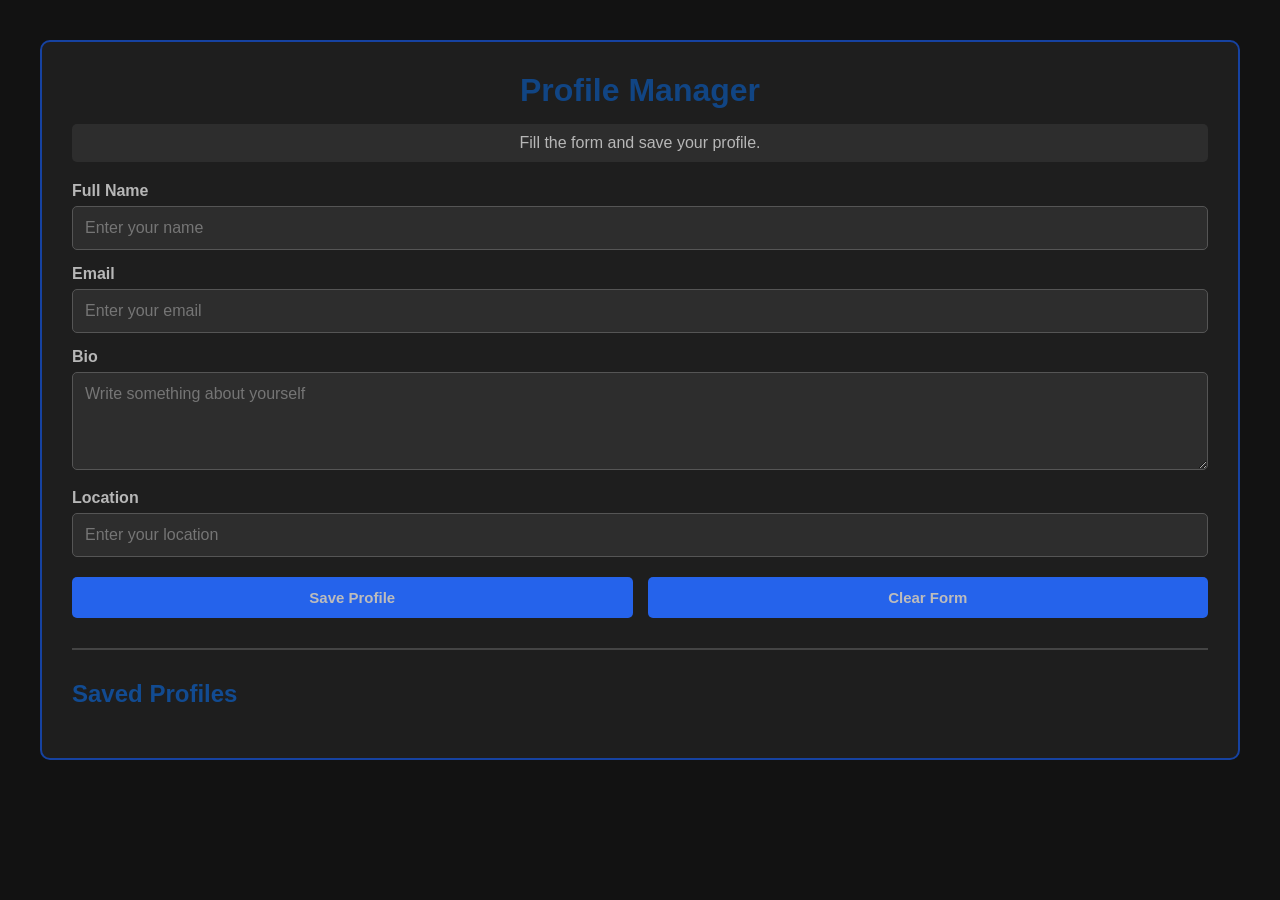
<file: Autosave-Dom/index.html>
<!DOCTYPE html>
<html lang="en">
<head>
    <meta charset="UTF-8">
    <meta name="viewport" content="width=device-width, initial-scale=1.0">
    <title>Profile Manager</title>
    <link rel="stylesheet" href="style.css">
</head>
<body>

    <div class="container">

        <h1>Profile Manager</h1>

        <p id="status">Fill the form and save your profile.</p>

        <!-- Profile Form -->
        <form id="form">

            <label for="name">Full Name</label>
            <input
                type="text"
                id="name"
                placeholder="Enter your name"
                required
            >

            <label for="email">Email</label>
            <input
                type="email"
                id="email"
                placeholder="Enter your email"
                required
            >

            <label for="bio">Bio</label>
            <textarea
                id="bio"
                rows="4"
                placeholder="Write something about yourself"
            ></textarea>

            <label for="location">Location</label>
            <input
                type="text"
                id="location"
                placeholder="Enter your location"
            >

            <div class="buttons">

                <button
                    type="button"
                    onclick="saveData()"
                >
                    Save Profile
                </button>

                <button
                    type="button"
                    onclick="clearData()"
                >
                    Clear Form
                </button>

            </div>

        </form>

        <hr>

        <h2>Saved Profiles</h2>

        <!-- All profile cards will appear here -->
        <div id="profileContainer">

        </div>

    </div>

    <script src="script.js"></script>

</body>
</html>
</file>
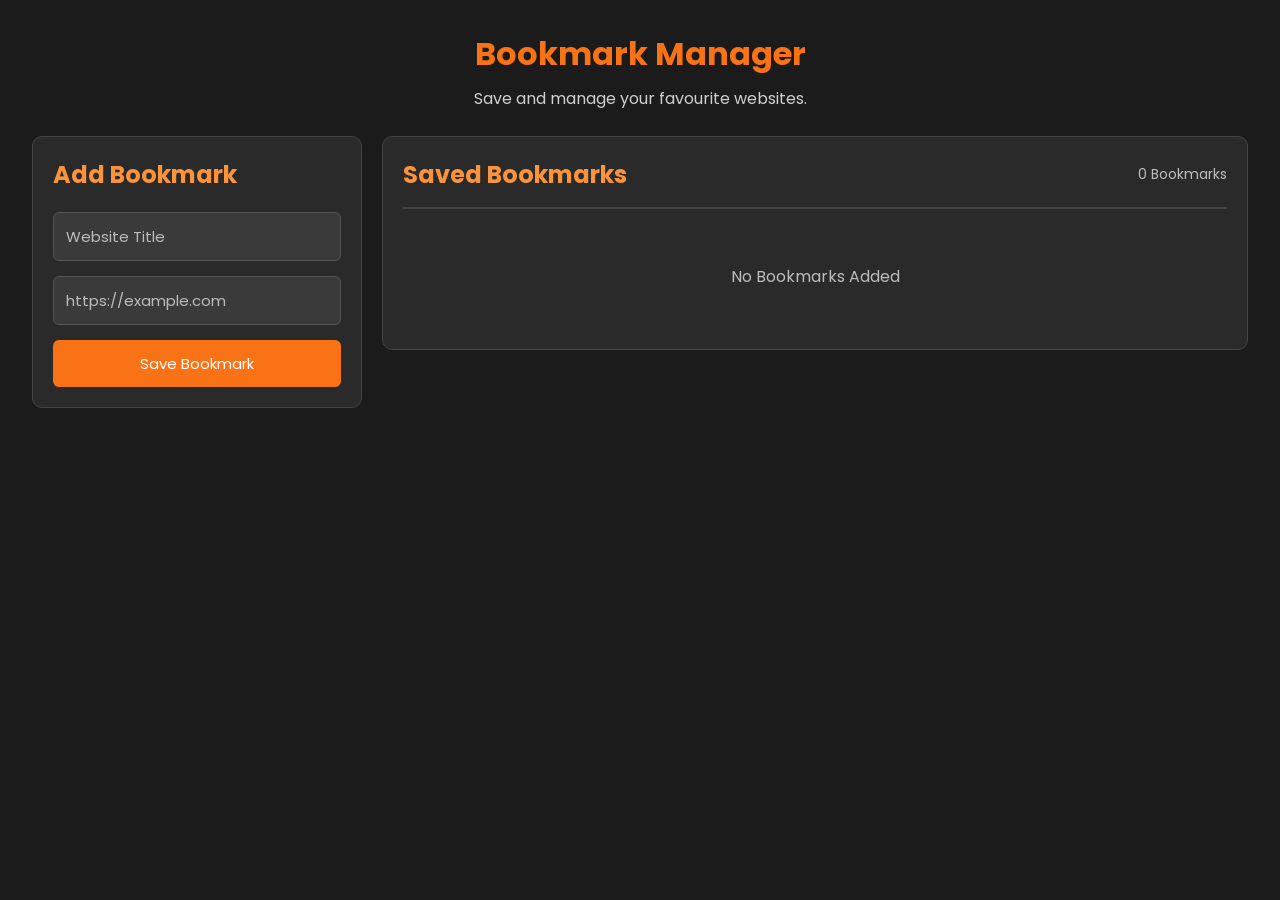
<file: bookmark-DOM/index.html>
<!DOCTYPE html>
<html lang="en">
<head>
    <meta charset="UTF-8">
    <meta name="viewport" content="width=device-width, initial-scale=1.0">
    <title>Bookmark Manager</title>

    <link rel="stylesheet" href="style.css">

    <link rel="preconnect" href="https://fonts.googleapis.com">

    <link rel="preconnect" href="https://fonts.gstatic.com" crossorigin>

    <link href="https://fonts.googleapis.com/css2?family=Poppins:wght@300;400;500;600&display=swap" rel="stylesheet">

</head>
<body>

<div class="container">

    <header>

        <h1>Bookmark Manager</h1>

        <p>Save and manage your favourite websites.</p>

    </header>

    <main class="wrapper">

        <!-- Left Side -->

        <section class="card">

            <h2>Add Bookmark</h2>

            <input
                type="text"
                id="title"
                placeholder="Website Title"
            >

            <input
                type="text"
                id="url"
                placeholder="https://example.com"
            >

            <button id="saveBtn">
                Save Bookmark
            </button>

        </section>

        <!-- Right Side -->

        <section class="bookmark-card">

            <div class="top">

                <h2>Saved Bookmarks</h2>

                <span id="count">0 Bookmarks</span>

            </div>

            <hr>

            <ul id="bookmarkList">

            </ul>

            <div id="emptyMessage">

                <p>No Bookmarks Added</p>

            </div>

        </section>

    </main>

</div>

<script src="script.js"></script>

</body>
</html>
</file>
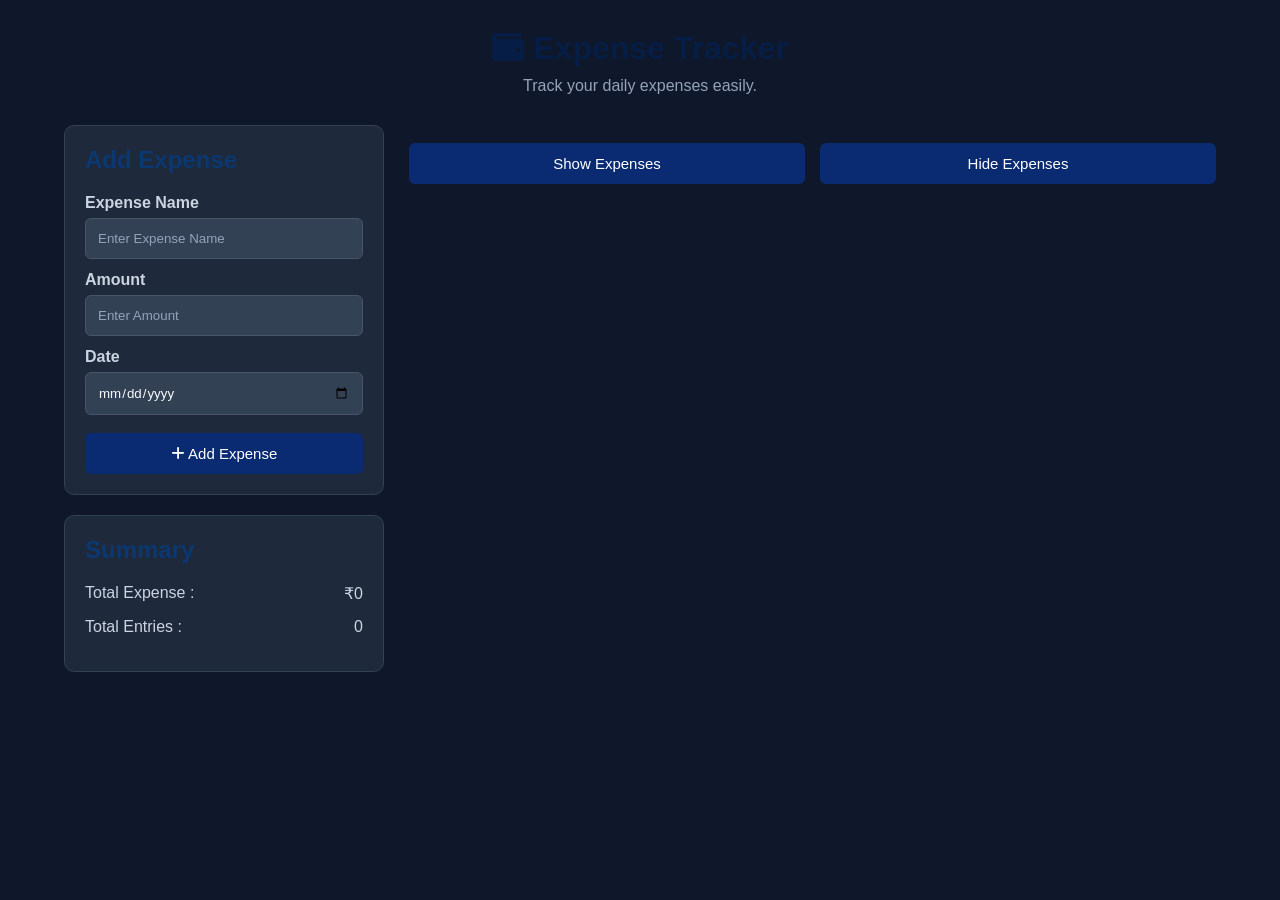
<file: expenseTracker-DOM/index.html>
<!DOCTYPE html>
<html lang="en">
<head>
    <meta charset="UTF-8">
    <meta name="viewport" content="width=device-width, initial-scale=1.0">
    <title>Expense Tracker</title>

    <link rel="stylesheet" href="style.css">

    <link rel="preconnect" href="https://fonts.googleapis.com">

    <link rel="preconnect" href="https://fonts.gstatic.com" crossorigin>

    <link href="https://fonts.googleapis.com/css2?family=Poppins:wght@300;400;500;600&display=swap" rel="stylesheet">

    <link rel="stylesheet"
    href="https://cdnjs.cloudflare.com/ajax/libs/font-awesome/6.7.2/css/all.min.css">
</head>

<body>

<div class="container">

    <!-- Header -->

    <header>

        <h1>
            <i class="fa-solid fa-wallet"></i>
            Expense Tracker
        </h1>

        <p>Track your daily expenses easily.</p>

    </header>

    <!-- Main -->

    <main>

        <!-- Left Section -->

        <section class="left">

            <div class="card">

                <h2>Add Expense</h2>

                <form id="expenseForm">

                    <label>Expense Name</label>

                    <input
                        type="text"
                        id="expenseName"
                        placeholder="Enter Expense Name"
                    >

                    <label>Amount</label>

                    <input
                        type="number"
                        id="expenseAmount"
                        placeholder="Enter Amount"
                    >

                    <label>Date</label>

                    <input
                        type="date"
                        id="expenseDate"
                    >

                    <button type="submit">
                        <i class="fa-solid fa-plus"></i>
                        Add Expense
                    </button>

                </form>

            </div>

            <div class="card">

                <h2>Summary</h2>

                <div class="summary">

                    <p>
                        Total Expense :
                        <span id="totalExpense">
                            ₹0
                        </span>
                    </p>

                    <p>
                        Total Entries :
                        <span id="totalEntries">
                            0
                        </span>
                    </p>

                </div>

            </div>

        </section>

        <!-- Right Section -->

        <section class="right">

            <div class="top-buttons">

                <button id="showBtn">
                    Show Expenses
                </button>

                <button id="hideBtn">
                    Hide Expenses
                </button>

            </div>

            <!-- Hidden Initially -->

            <div
                class="expense-container"
                id="expenseContainer"
            >

                <h2>Expense List</h2>

                <table>

                    <thead>

                        <tr>

                            <th>Name</th>

                            <th>Amount</th>

                            <th>Date</th>

                            <th>Action</th>

                        </tr>

                    </thead>

                    <tbody id="expenseList">

                    </tbody>

                </table>

                <div
                    class="empty"
                    id="emptyMessage"
                >

                    <i class="fa-solid fa-wallet"></i>

                    <h3>No Expenses Added</h3>

                    <p>Add your first expense.</p>

                </div>

            </div>

        </section>

    </main>

</div>

<script src="script.js"></script>

</body>
</html>
</file>
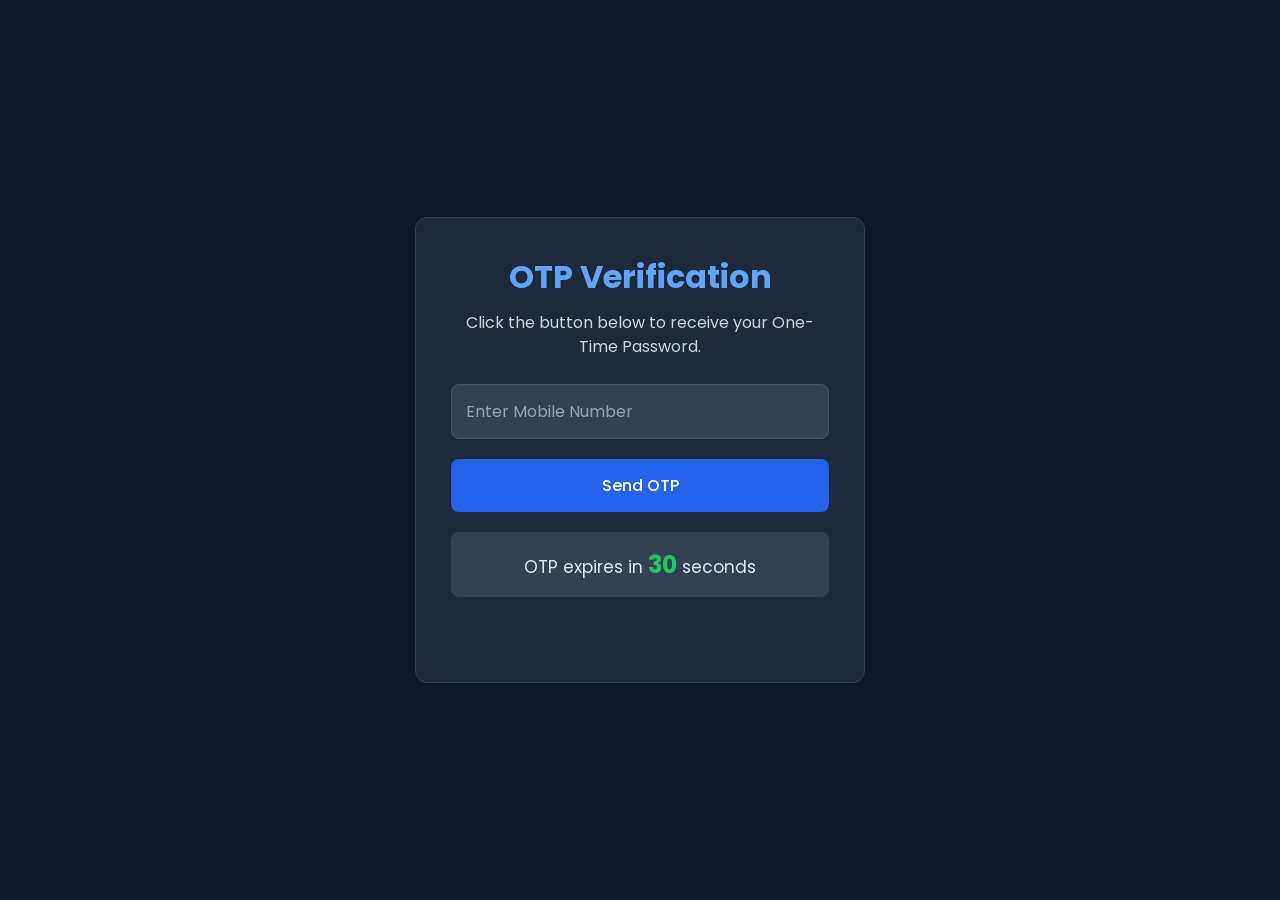
<file: OTP-DOM/index.html>
<!DOCTYPE html>
<html lang="en">
<head>
    <meta charset="UTF-8">
    <meta name="viewport" content="width=device-width, initial-scale=1.0">
    <title>OTP Verification</title>

    <link rel="stylesheet" href="style.css">

    <link rel="preconnect" href="https://fonts.googleapis.com">

    <link rel="preconnect" href="https://fonts.gstatic.com" crossorigin>

    <link href="https://fonts.googleapis.com/css2?family=Poppins:wght@300;400;500;600&display=swap" rel="stylesheet">

</head>
<body>

<div class="container">

    <div class="card">

        <h1>OTP Verification</h1>

        <p>Click the button below to receive your One-Time Password.</p>

        <input
            type="text"
            placeholder="Enter Mobile Number"
            id="mobile"
        >

        <button id="sendBtn">
            Send OTP
        </button>

        <div id="timerBox" class="timer">

            OTP expires in

            <span id="countdown">
                30
            </span>

            seconds

        </div>

        <div class="status">

            <p id="message"></p>

        </div>

    </div>

</div>

<script src="script.js"></script>

</body>
</html>
</file>
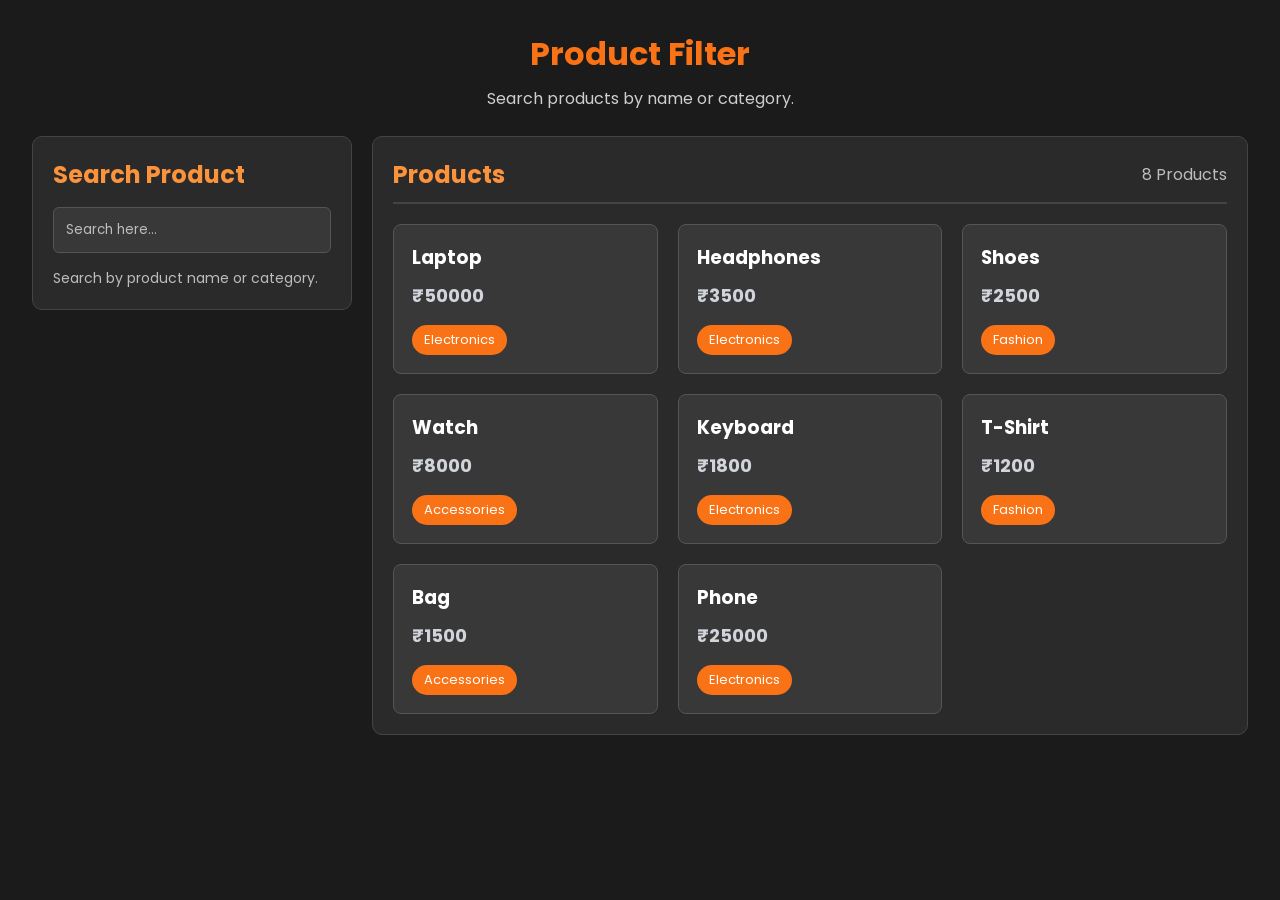
<file: productFilter-DOM/index.html>
<!DOCTYPE html>
<html lang="en">
<head>
    <meta charset="UTF-8">
    <meta name="viewport" content="width=device-width, initial-scale=1.0">
    <title>Dynamic Product Filter</title>

    <link rel="stylesheet" href="style.css">

    <link rel="preconnect" href="https://fonts.googleapis.com">

    <link rel="preconnect" href="https://fonts.gstatic.com" crossorigin>

    <link href="https://fonts.googleapis.com/css2?family=Poppins:wght@300;400;500;600&display=swap" rel="stylesheet">

</head>
<body>

<div class="container">

    <header>

        <h1>Product Filter</h1>

        <p>Search products by name or category.</p>

    </header>

    <main class="wrapper">

        <!-- Search Section -->

        <section class="sidebar">

            <div class="card">

                <h2>Search Product</h2>

                <input
                    type="text"
                    id="searchInput"
                    placeholder="Search here..."
                >

                <p class="info">
                    Search by product name or category.
                </p>

            </div>

        </section>

        <!-- Products Section -->

        <section class="products">

            <div class="top">

                <h2>Products</h2>

                <span id="productCount">
                    0 Products
                </span>

            </div>

            <hr>

            <div id="productList">

            </div>

            <div id="emptyMessage">

                <h3>No Product Found</h3>

            </div>

        </section>

    </main>

</div>

<script src="script.js"></script>

</body>
</html>
</file>
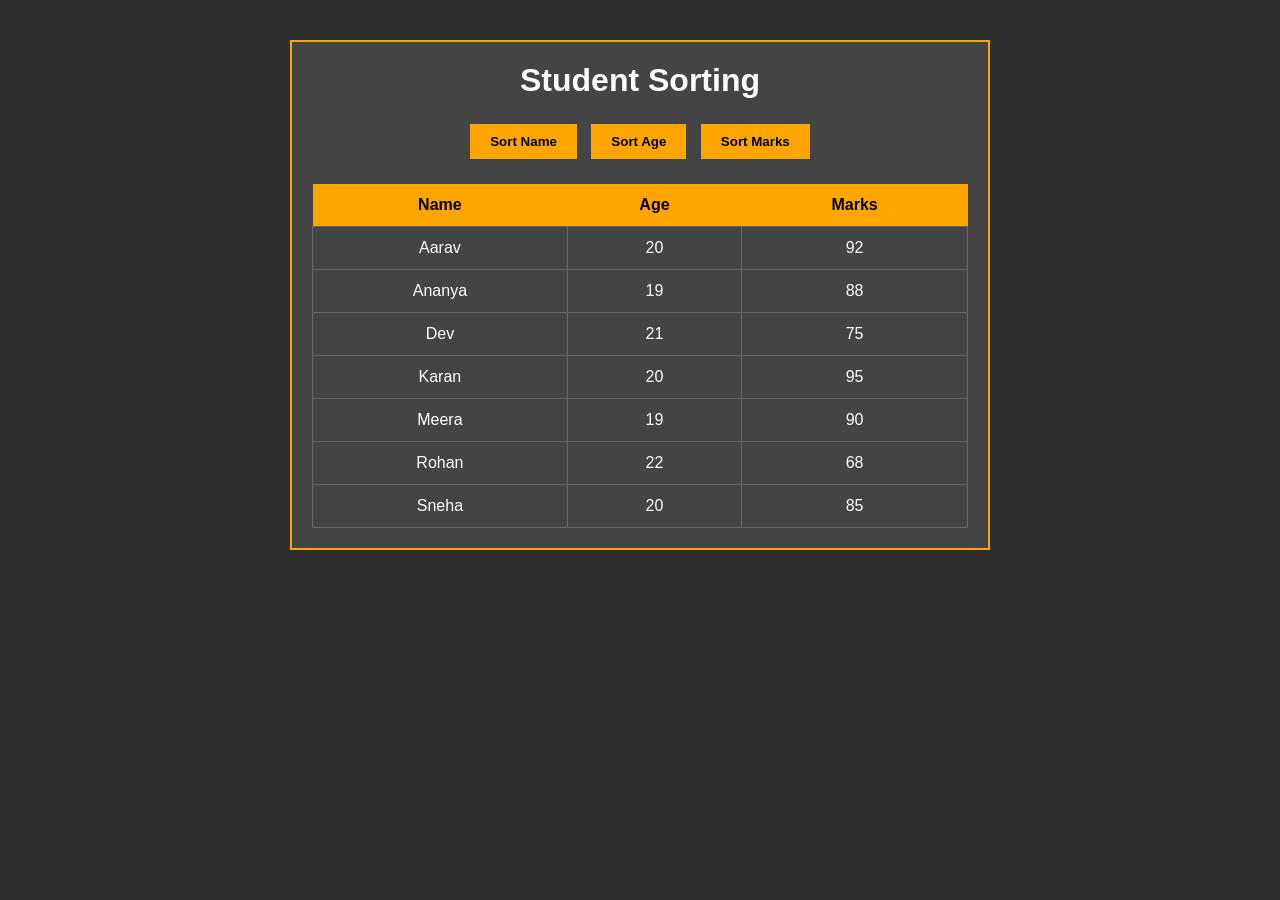
<file: Sorting-ui-DOM/index.html>
<!DOCTYPE html>
<html lang="en">
<head>
    <meta charset="UTF-8">
    <meta name="viewport" content="width=device-width, initial-scale=1.0">
    <title>Sorting UI</title>
    <link rel="stylesheet" href="style.css">
</head>
<body>

<div class="container">

    <h1>Student Sorting</h1>

    <div class="buttons">
        <button onclick="sortName()">Sort Name</button>
        <button onclick="sortAge()">Sort Age</button>
        <button onclick="sortMarks()">Sort Marks</button>
    </div>

    <table>

        <thead>
            <tr>
                <th>Name</th>
                <th>Age</th>
                <th>Marks</th>
            </tr>
        </thead>

        <tbody id="tableBody">

        </tbody>

    </table>

</div>

<script src="script.js"></script>

</body>
</html>
</file>
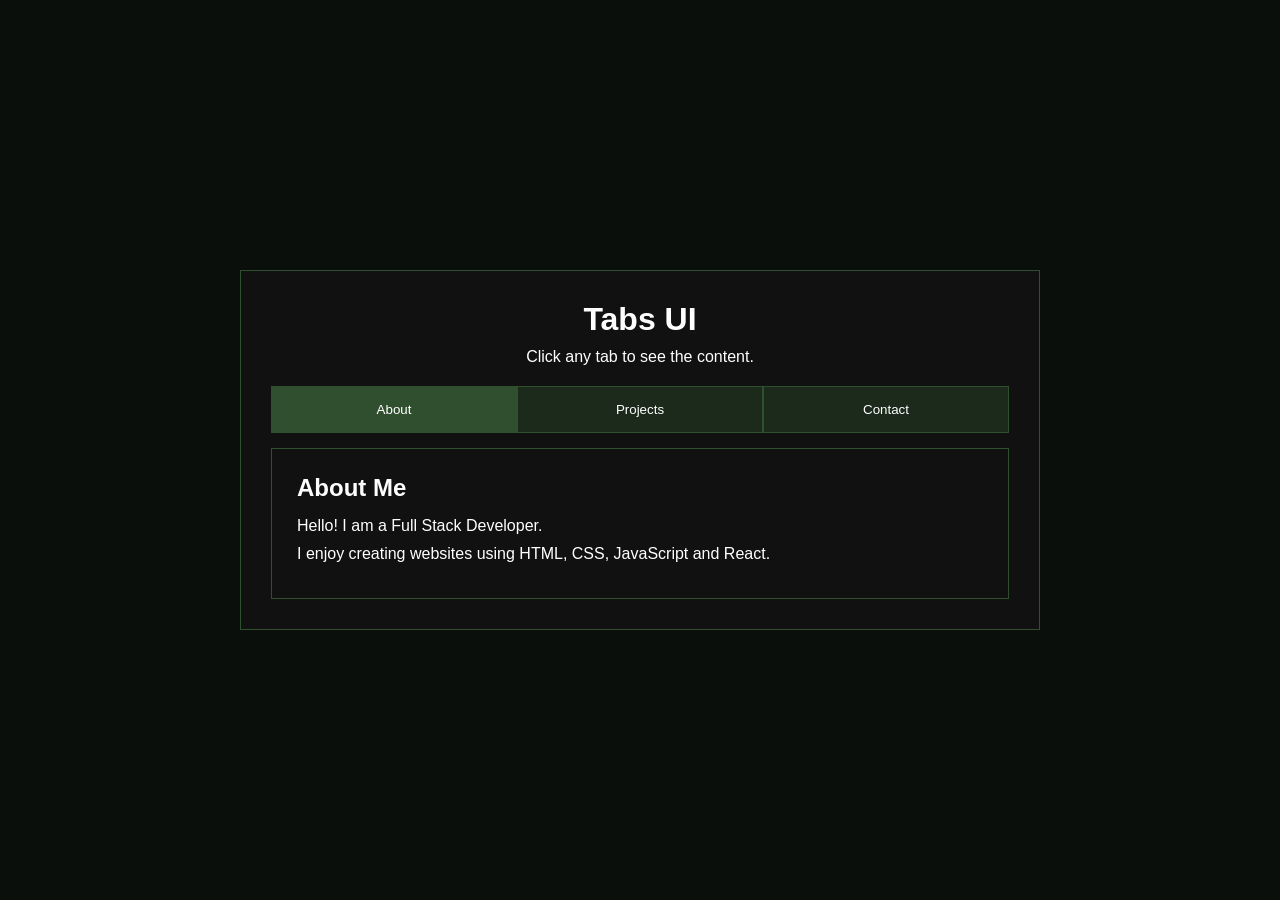
<file: tabsui-Dom/index.html>
<!DOCTYPE html>
<html lang="en">
<head>
    <meta charset="UTF-8">
    <meta name="viewport" content="width=device-width, initial-scale=1.0">
    <title>Simple Tabs</title>

    <link rel="stylesheet" href="style.css">
</head>
<body>

    <div class="container">

        <h1>Tabs UI</h1>
        <p>Click any tab to see the content.</p>

        <div class="tabs">
            <button class="tab active" onclick="showTab('about', this)">About</button>
            <button class="tab" onclick="showTab('projects', this)">Projects</button>
            <button class="tab" onclick="showTab('contact', this)">Contact</button>
        </div>

        <div class="content">

            <div id="about" class="tab-content">
                <h2>About Me</h2>
                <p>Hello! I am a Full Stack Developer.</p>
                <p>I enjoy creating websites using HTML, CSS, JavaScript and React.</p>
            </div>

            <div id="projects" class="tab-content" style="display:none;">
                <h2>Projects</h2>

                <ul>
                    <li>Portfolio Website</li>
                    <li>Weather App</li>
                    <li>Todo App</li>
                </ul>
            </div>

            <div id="contact" class="tab-content" style="display:none;">
                <h2>Contact</h2>

                <p>Email : KM@gmail.com</p>
                <p>Phone : +91 9834983247</p>
            </div>

        </div>

    </div>

<script src="script.js"></script>

</body>
</html>
</file>
<file: Autosave-Dom/style.css>
*{
    margin: 0;
    padding: 0;
    box-sizing: border-box;
    font-family: Arial, Helvetica, sans-serif;
}

body{
    background-color: #121212;
    color: rgb(183, 183, 183);
    display: flex;
    justify-content: center;
    align-items: flex-start;
    min-height: 100vh;
    padding: 40px;
}

.container{
    width: 100%;
    max-width: 1500px;
    background-color: #1e1e1e;
    padding: 30px;
    border-radius: 10px;
    border: 2px solid #1642a1;
}

h1{
    text-align: center;
    color: #114584;
    margin-bottom: 15px;
}

h2{
    margin-top: 30px;
    margin-bottom: 20px;
    color: #124b91;
}

#status{
    text-align: center;
    margin-bottom: 20px;
    background-color: #2d2d2d;
    padding: 10px;
    border-radius: 5px;
}

label{
    display: block;
    margin-top: 15px;
    margin-bottom: 6px;
    font-weight: bold;
}

input,
textarea{
    width: 100%;
    padding: 12px;
    border: 1px solid #555;
    background-color: #2d2d2d;
    color: white;
    border-radius: 5px;
    font-size: 16px;
}

textarea{
    resize: vertical;
}

.buttons{
    display: flex;
    gap: 15px;
    margin-top: 20px;
}

button{
    flex: 1;
    padding: 12px;
    background-color: #2563eb;
    color: rgb(189, 188, 188);
    border: none;
    border-radius: 5px;
    cursor: pointer;
    font-size: 15px;
    font-weight: bold;
}

hr{
    margin: 30px 0;
    border: 1px solid #444;
}

/* Profile Cards */

#profileContainer{
    display: grid;
    grid-template-columns: repeat(auto-fit,minmax(300px,1fr));
    gap: 20px;
}

.card{
    background-color: #2a2a2a;
    border: 2px solid #2563eb;
    border-radius: 8px;
    padding: 20px;
}

.card h3{
    text-align: center;
    color: #124685;
    margin-bottom: 15px;
}

.card p{
    margin: 10px 0;
    line-height: 1.5;
}

.card strong{
    color: #ffffff;
}

.card .buttons{
    margin-top: 20px;
}

.card button:first-child{
    background-color: #133b8f;
}

.card button:last-child{
    background-color: #911313;
}
</file>
<file: bookmark-DOM/style.css>
*{
    margin:0;
    padding:0;
    box-sizing:border-box;
    font-family:'Poppins',sans-serif;
}

body{
    background:#1b1b1b;
    color:#f5f5f5;
}

.container{
    width:95%;
    max-width:1400px;
    margin:30px auto;
}

/* Header */

header{
    text-align:center;
    margin-bottom:25px;
}

header h1{
    color:#f97316;
    margin-bottom:8px;
}

header p{
    color:#cfcfcf;
}

/* Main Layout */

.wrapper{
    display:grid;
    grid-template-columns:330px 1fr;
    gap:20px;
    align-items:start;
}

/* Cards */

.card,
.bookmark-card{
    background:#2a2a2a;
    border:1px solid #444;
    border-radius:10px;
    padding:20px;
}

/* Left Card */

.card h2{
    color:#fb923c;
    margin-bottom:20px;
}

.card input{
    width:100%;
    padding:12px;
    margin-bottom:15px;
    background:#3a3a3a;
    color:white;
    border:1px solid #555;
    border-radius:6px;
    outline:none;
    font-size:15px;
}

.card input::placeholder{
    color:#bdbdbd;
}

.card button{
    width:100%;
    padding:12px;
    background:#f97316;
    color:white;
    border:none;
    border-radius:6px;
    cursor:pointer;
    font-size:15px;
}

/* Right Card */

.top{
    display:flex;
    justify-content:space-between;
    align-items:center;
    margin-bottom:15px;
}

.top h2{
    color:#fb923c;
}

.top span{
    color:#bdbdbd;
    font-size:14px;
}

.bookmark-card hr{
    border:1px solid #444;
    margin-bottom:15px;
}

/* Bookmark List */

#bookmarkList{
    list-style:none;
}

#bookmarkList li{
    display:flex;
    justify-content:space-between;
    align-items:center;
    background:#383838;
    border-radius:8px;
    padding:15px;
    margin-bottom:12px;
}

.bookmark-info{
    display:flex;
    flex-direction:column;
}

.bookmark-info h3{
    font-size:17px;
    color:white;
}

.bookmark-info a{
    color:#fdba74;
    text-decoration:none;
    margin-top:5px;
    word-break:break-word;
}

/* Buttons */

.actions{
    display:flex;
    gap:10px;
}

.visitBtn{
    background:#f97316;
    color:white;
    border:none;
    padding:9px 14px;
    border-radius:5px;
    cursor:pointer;
}

.deleteBtn{
    background:#dc2626;
    color:white;
    border:none;
    padding:9px 14px;
    border-radius:5px;
    cursor:pointer;
}

/* Empty State */

#emptyMessage{
    text-align:center;
    color:#bdbdbd;
    padding:40px;
}
</file>
<file: expenseTracker-DOM/style.css>
*{
    margin:0;
    padding:0;
    box-sizing:border-box;
    font-family:Arial, Helvetica, sans-serif;
}

body{
    background:#0f172a;
    color:#e5e7eb;
}

.container{
    width:90%;
    max-width:1200px;
    margin:30px auto;
}

/* Header */

header{
    text-align:center;
    margin-bottom:30px;
}

header h1{
    color:#061e46;
    margin-bottom:10px;
}

header p{
    color:#94a3b8;
}

/* Main */

main{
    display:grid;
    grid-template-columns:320px 1fr;
    gap:25px;
}

/* Cards */

.card{
    background:#1e293b;
    border:1px solid #334155;
    border-radius:10px;
    padding:20px;
    margin-bottom:20px;
}

.card h2{
    color:#0b3870;
    margin-bottom:20px;
}

/* Inputs */

label{
    display:block;
    margin:12px 0 6px;
    color:#cbd5e1;
    font-weight:bold;
}

input{
    width:100%;
    padding:12px;
    border:1px solid #475569;
    border-radius:6px;
    background:#334155;
    color:#f8fafc;
    outline:none;
}

input::placeholder{
    color:#94a3b8;
}

/* Buttons */

button{
    width:100%;
    margin-top:18px;
    padding:12px;
    border:none;
    border-radius:6px;
    background:#0a2b72;
    color:white;
    cursor:pointer;
    font-size:15px;
}

/* Summary */

.summary p{
    display:flex;
    justify-content:space-between;
    margin:15px 0;
    color:#cbd5e1;
}

/* Right Buttons */

.top-buttons{
    display:flex;
    gap:15px;
    margin-bottom:20px;
}

.top-buttons button{
    flex:1;
}

/* Expense Container */

.expense-container{
    background:#1e293b;
    border:1px solid #334155;
    border-radius:10px;
    padding:20px;
}

.expense-container h2{
    color:#0a3365;
    margin-bottom:20px;
}

/* Table */

table{
    width:100%;
    border-collapse:collapse;
}

th{
    background:#0d2251;
    color:white;
    padding:14px;
}

td{
    padding:14px;
    border-bottom:1px solid #334155;
    color:#e2e8f0;
}

/* Zebra Rows */

tbody tr:nth-child(even){
    background:#263447;
}

/* Delete Button */

.delete-btn{
    background:#910808;
    color:white;
    border:none;
    padding:8px 16px;
    border-radius:5px;
    cursor:pointer;
}

/* Empty State */

.empty{
    text-align:center;
    padding:40px;
    color:#94a3b8;
}

.empty i{
    font-size:45px;
    margin-bottom:10px;
    color:#3b82f6;
}

.hidden{
    display:none;
}
</file>
<file: OTP-DOM/style.css>
*{
    margin:0;
    padding:0;
    box-sizing:border-box;
    font-family:'Poppins',sans-serif;
}

body{
    background:#0f172a;
    color:#f8fafc;
}

.container{
    width:100%;
    min-height:100vh;
    display:flex;
    justify-content:center;
    align-items:center;
    padding:20px;
}

.card{
    width:100%;
    max-width:450px;
    background:#1e293b;
    border:1px solid #334155;
    border-radius:12px;
    padding:35px;
}

.card h1{
    text-align:center;
    color:#60a5fa;
    margin-bottom:10px;
}

.card p{
    text-align:center;
    color:#cbd5e1;
    line-height:1.5;
    margin-bottom:25px;
}

input{
    width:100%;
    padding:14px;
    background:#334155;
    color:white;
    border:1px solid #475569;
    border-radius:8px;
    outline:none;
    font-size:16px;
    margin-bottom:20px;
}

input::placeholder{
    color:#94a3b8;
}

button{
    width:100%;
    padding:14px;
    background:#2563eb;
    color:white;
    border:none;
    border-radius:8px;
    font-size:16px;
    font-weight:500;
    cursor:pointer;
    margin-bottom:20px;
}

button:disabled{
    background:#64748b;
    cursor:not-allowed;
}

.timer{
    background:#334155;
    border-radius:8px;
    padding:15px;
    text-align:center;
    font-size:17px;
    color:#e2e8f0;
    margin-bottom:20px;
}

.timer span{
    color:#22c55e;
    font-size:24px;
    font-weight:bold;
}

.status{
    text-align:center;
    min-height:25px;
}

#message{
    color:#facc15;
    font-size:16px;
    font-weight:500;
}

@media(max-width:500px){

    .card{
        padding:25px;
    }

    .card h1{
        font-size:28px;
    }

}
</file>
<file: productFilter-DOM/style.css>
*{
    margin:0;
    padding:0;
    box-sizing:border-box;
    font-family:'Poppins',sans-serif;
}

body{
    background:#1b1b1b;
    color:#f5f5f5;
}

.container{
    width:95%;
    max-width:1400px;
    margin:30px auto;
}

/* Header */

header{
    text-align:center;
    margin-bottom:25px;
}

header h1{
    color:#f97316;
    margin-bottom:8px;
}

header p{
    color:#cfcfcf;
}

/* Layout */

.wrapper{
    display:grid;
    grid-template-columns:320px 1fr;
    gap:20px;
}

/* Left Card */

.card{
    background:#2a2a2a;
    border:1px solid #444;
    border-radius:10px;
    padding:20px;
}

.card h2{
    color:#fb923c;
    margin-bottom:15px;
}

.card input{
    width:100%;
    padding:12px;
    margin-bottom:15px;
    background:#383838;
    border:1px solid #555;
    color:white;
    border-radius:6px;
    outline:none;
}

.card input::placeholder{
    color:#bdbdbd;
}

.info{
    color:#bdbdbd;
    font-size:14px;
}

/* Right Section */

.products{
    background:#2a2a2a;
    border:1px solid #444;
    border-radius:10px;
    padding:20px;
}

.top{
    display:flex;
    justify-content:space-between;
    align-items:center;
    margin-bottom:10px;
}

.top h2{
    color:#fb923c;
}

.top span{
    color:#bdbdbd;
}

.products hr{
    border:1px solid #444;
    margin-bottom:20px;
}

/* Product Grid */

#productList{
    display:grid;
    grid-template-columns:repeat(auto-fit,minmax(250px,1fr));
    gap:20px;
}

/* Product Card */

.product-card{
    background:#383838;
    border-radius:8px;
    padding:18px;
    border:1px solid #555;
}

.product-card h3{
    color:#ffffff;
    margin-bottom:10px;
}

.product-card p{
    margin-bottom:8px;
    color:#d1d5db;
}

.price{
    color:#22c55e;
    font-weight:bold;
    font-size:18px;
}

.category{
    display:inline-block;
    margin-top:8px;
    background:#f97316;
    color:white;
    padding:5px 12px;
    border-radius:20px;
    font-size:13px;
}

/* Empty */

#emptyMessage{
    text-align:center;
    padding:40px;
    color:#bdbdbd;
    display:none;
}
</file>
<file: Sorting-ui-DOM/style.css>
*{
    margin:0;
    padding:0;
    box-sizing:border-box;
    font-family:Arial, Helvetica, sans-serif;
}

body{
    background:#2f2f2f;
    color:white;
    display:flex;
    justify-content:center;
    padding:40px;
}

.container{
    width:700px;
    background:#444;
    padding:20px;
    border:2px solid orange;
}

h1{
    text-align:center;
    margin-bottom:20px;
}

.buttons{
    text-align:center;
    margin-bottom:20px;
}

button{
    padding:10px 20px;
    margin:5px;
    background:orange;
    color:black;
    border:none;
    cursor:pointer;
    font-weight:bold;
}

table{
    width:100%;
    border-collapse:collapse;
}

th{
    background:orange;
    color:black;
    padding:12px;
}

td{
    padding:12px;
    text-align:center;
    border:1px solid #666;
}
</file>
<file: tabsui-Dom/style.css>
*{
    margin:0;
    padding:0;
    box-sizing:border-box;
    font-family:Arial, Helvetica, sans-serif;
}

body{
    background:#0b0f0b;
    color:white;
    display:flex;
    justify-content:center;
    align-items:center;
    min-height:100vh;
}

.container{
    width:80%;
    max-width:800px;
    background:#111;
    padding:30px;
    border:1px solid #2f4f2f;
}

h1{
    text-align:center;
    margin-bottom:10px;
}

p{
    text-align:center;
    margin-bottom:20px;
}

.tabs{
    display:flex;
}

.tab{
    flex:1;
    padding:15px;
    background:#1b2a1b;
    color:white;
    border:1px solid #2f4f2f;
    cursor:pointer;
}

.active{
    background:#2f4f2f;
}

.content{
    border:1px solid #2f4f2f;
    padding:25px;
    margin-top:15px;
}

.tab-content h2{
    margin-bottom:15px;
}

.tab-content p{
    text-align:left;
    margin-bottom:10px;
}

.tab-content ul{
    margin-left:20px;
}

.tab-content li{
    margin-bottom:10px;
}
</file>
